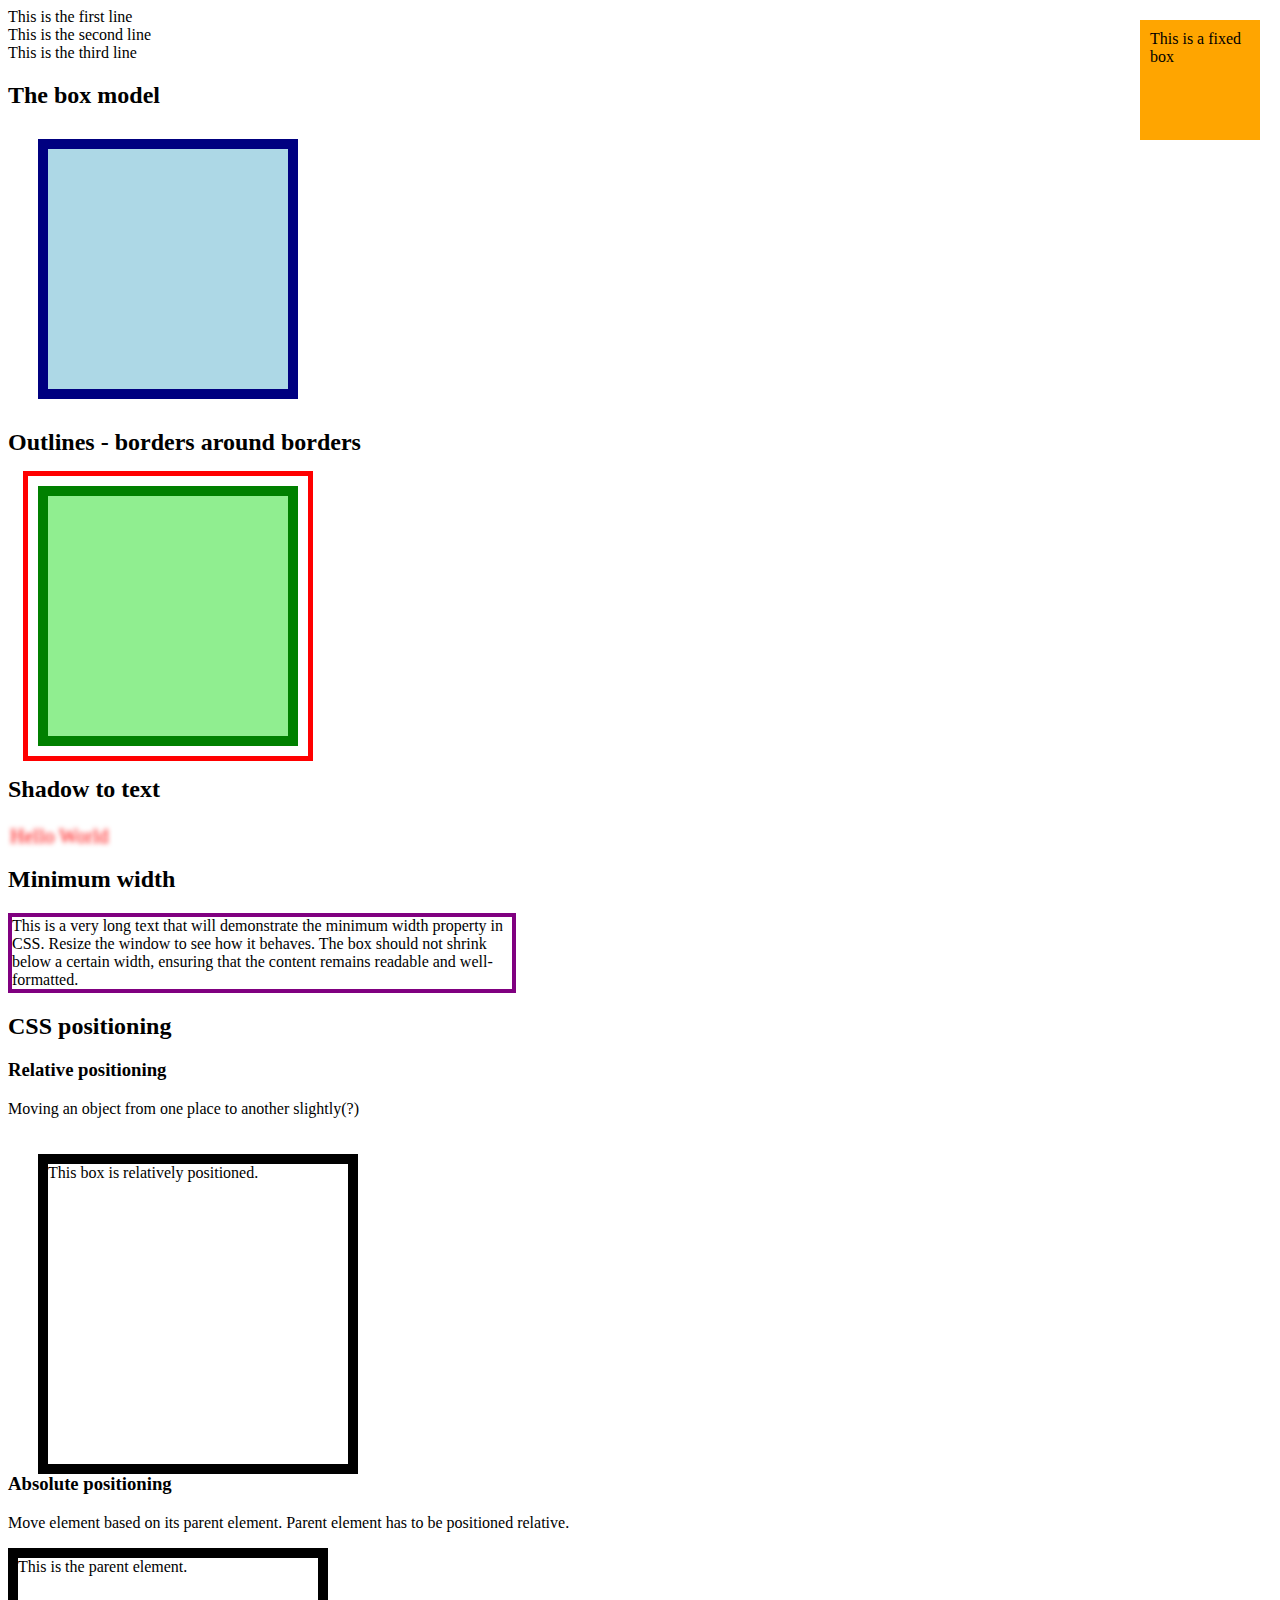
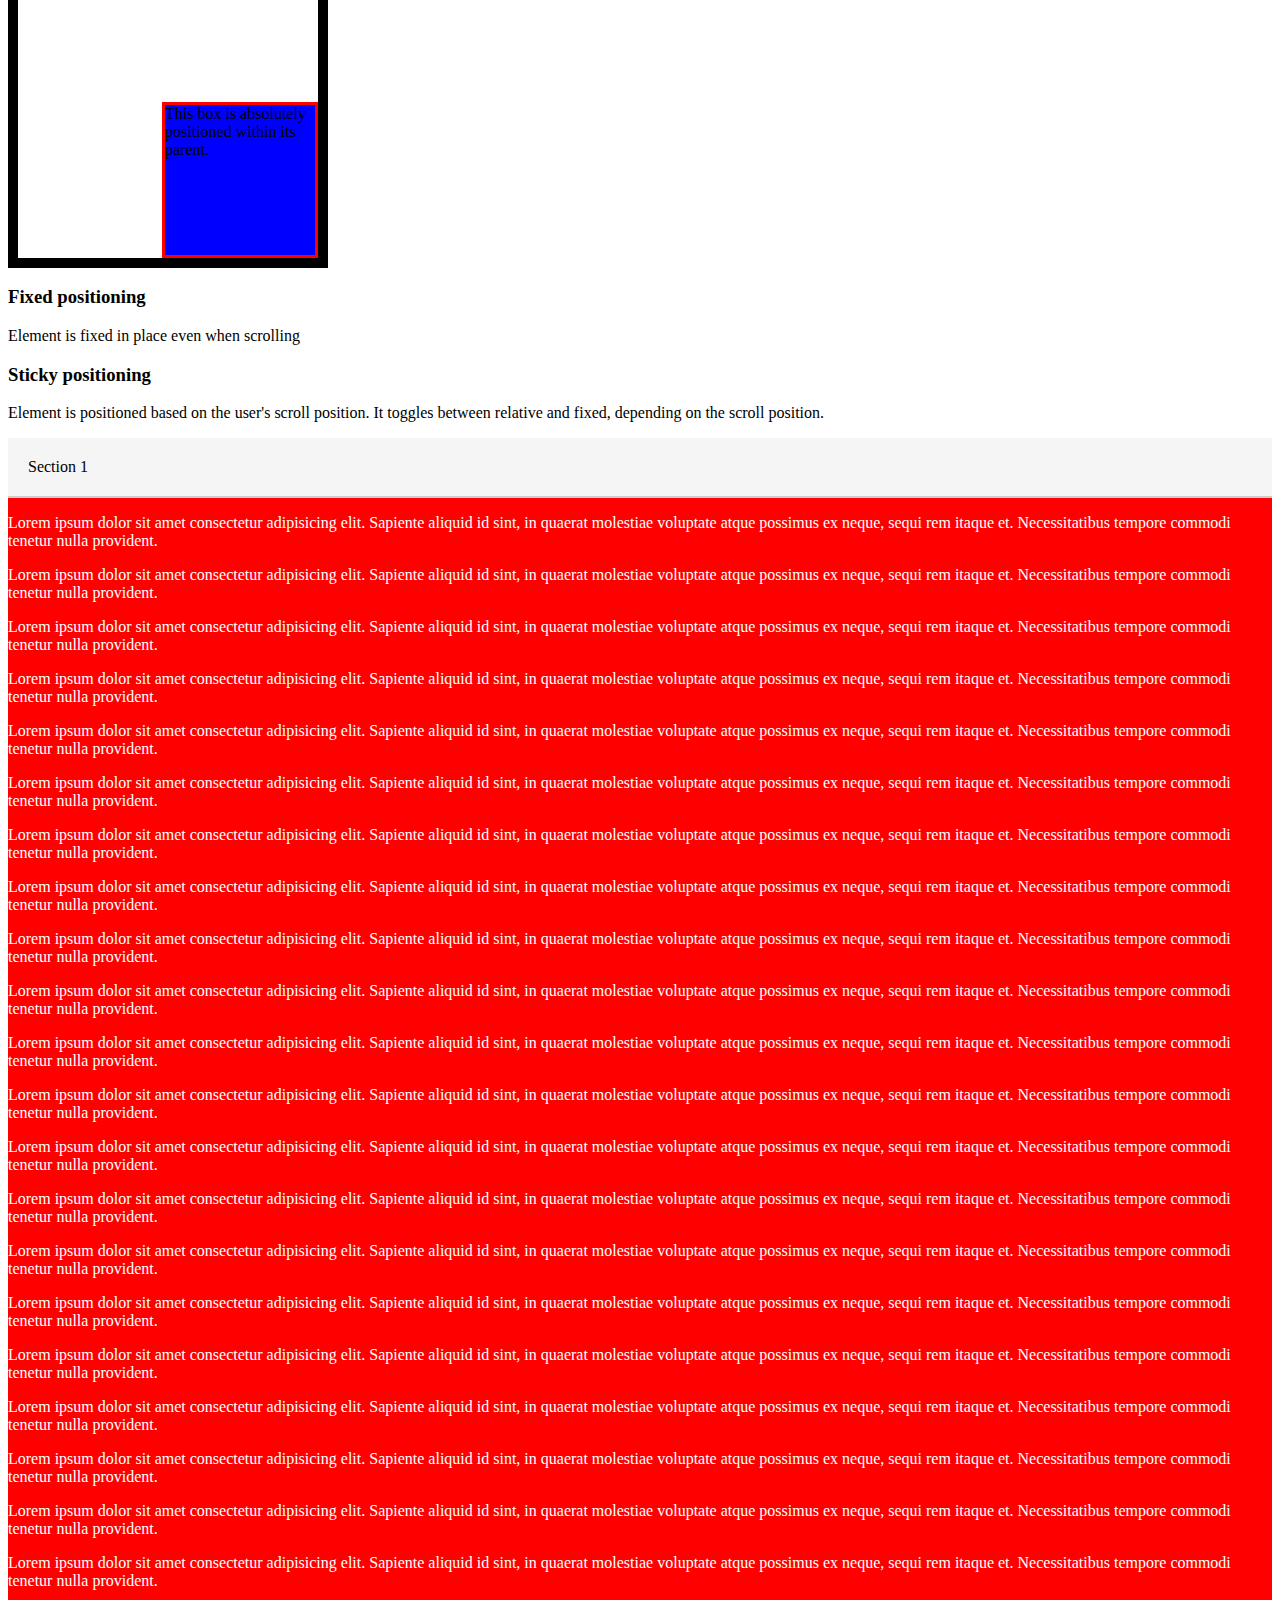
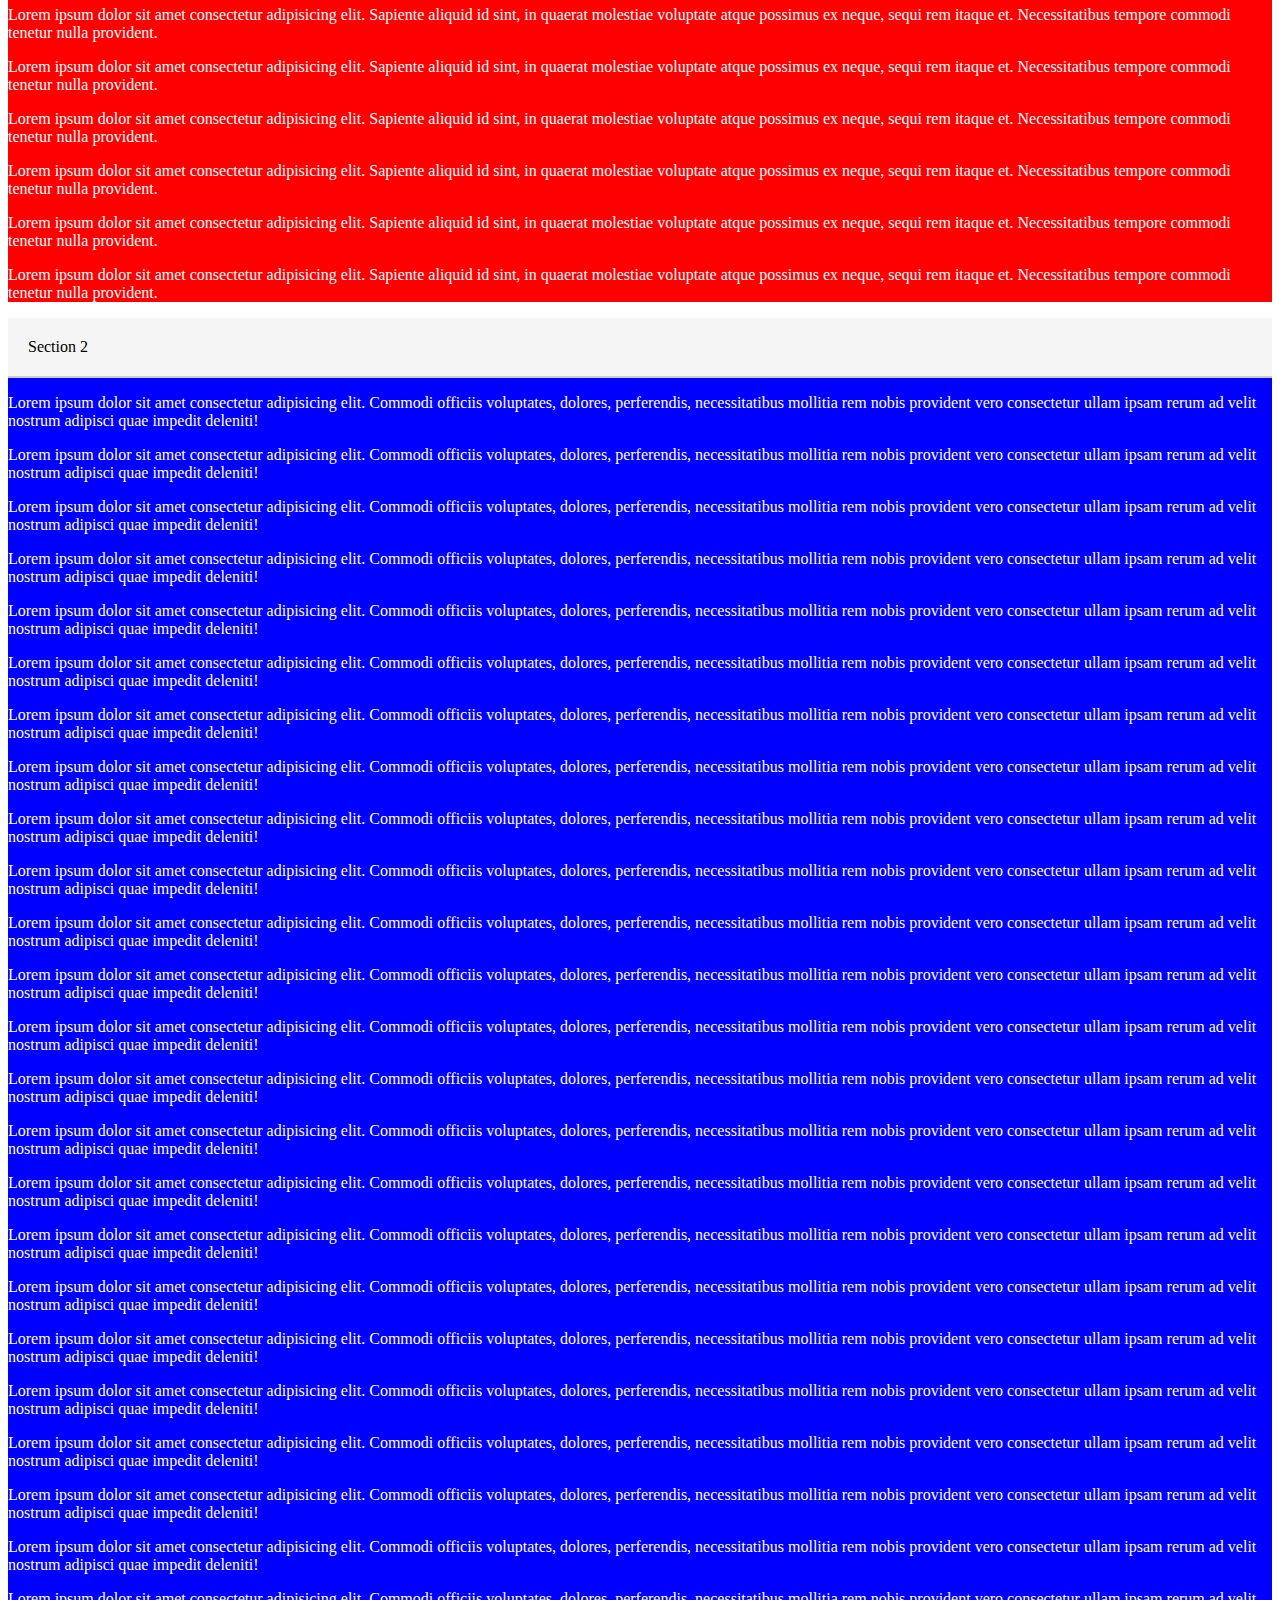
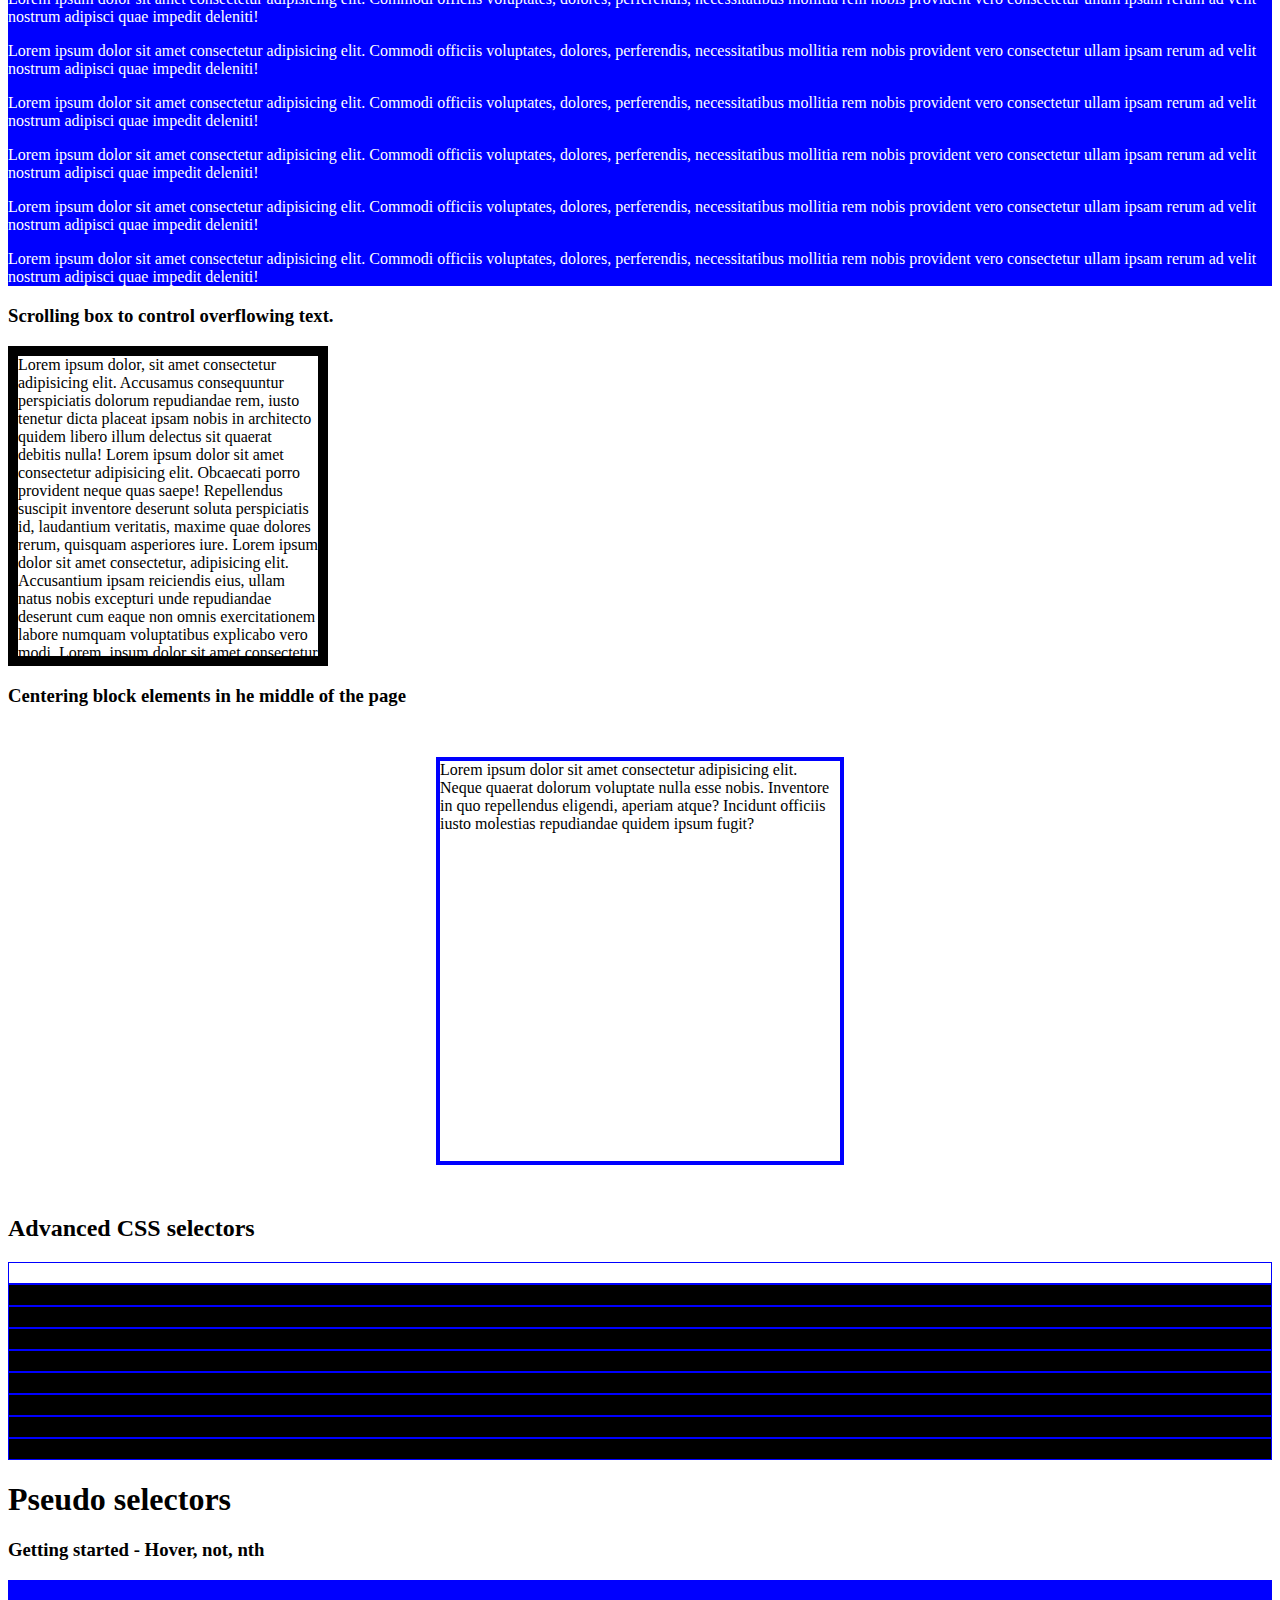
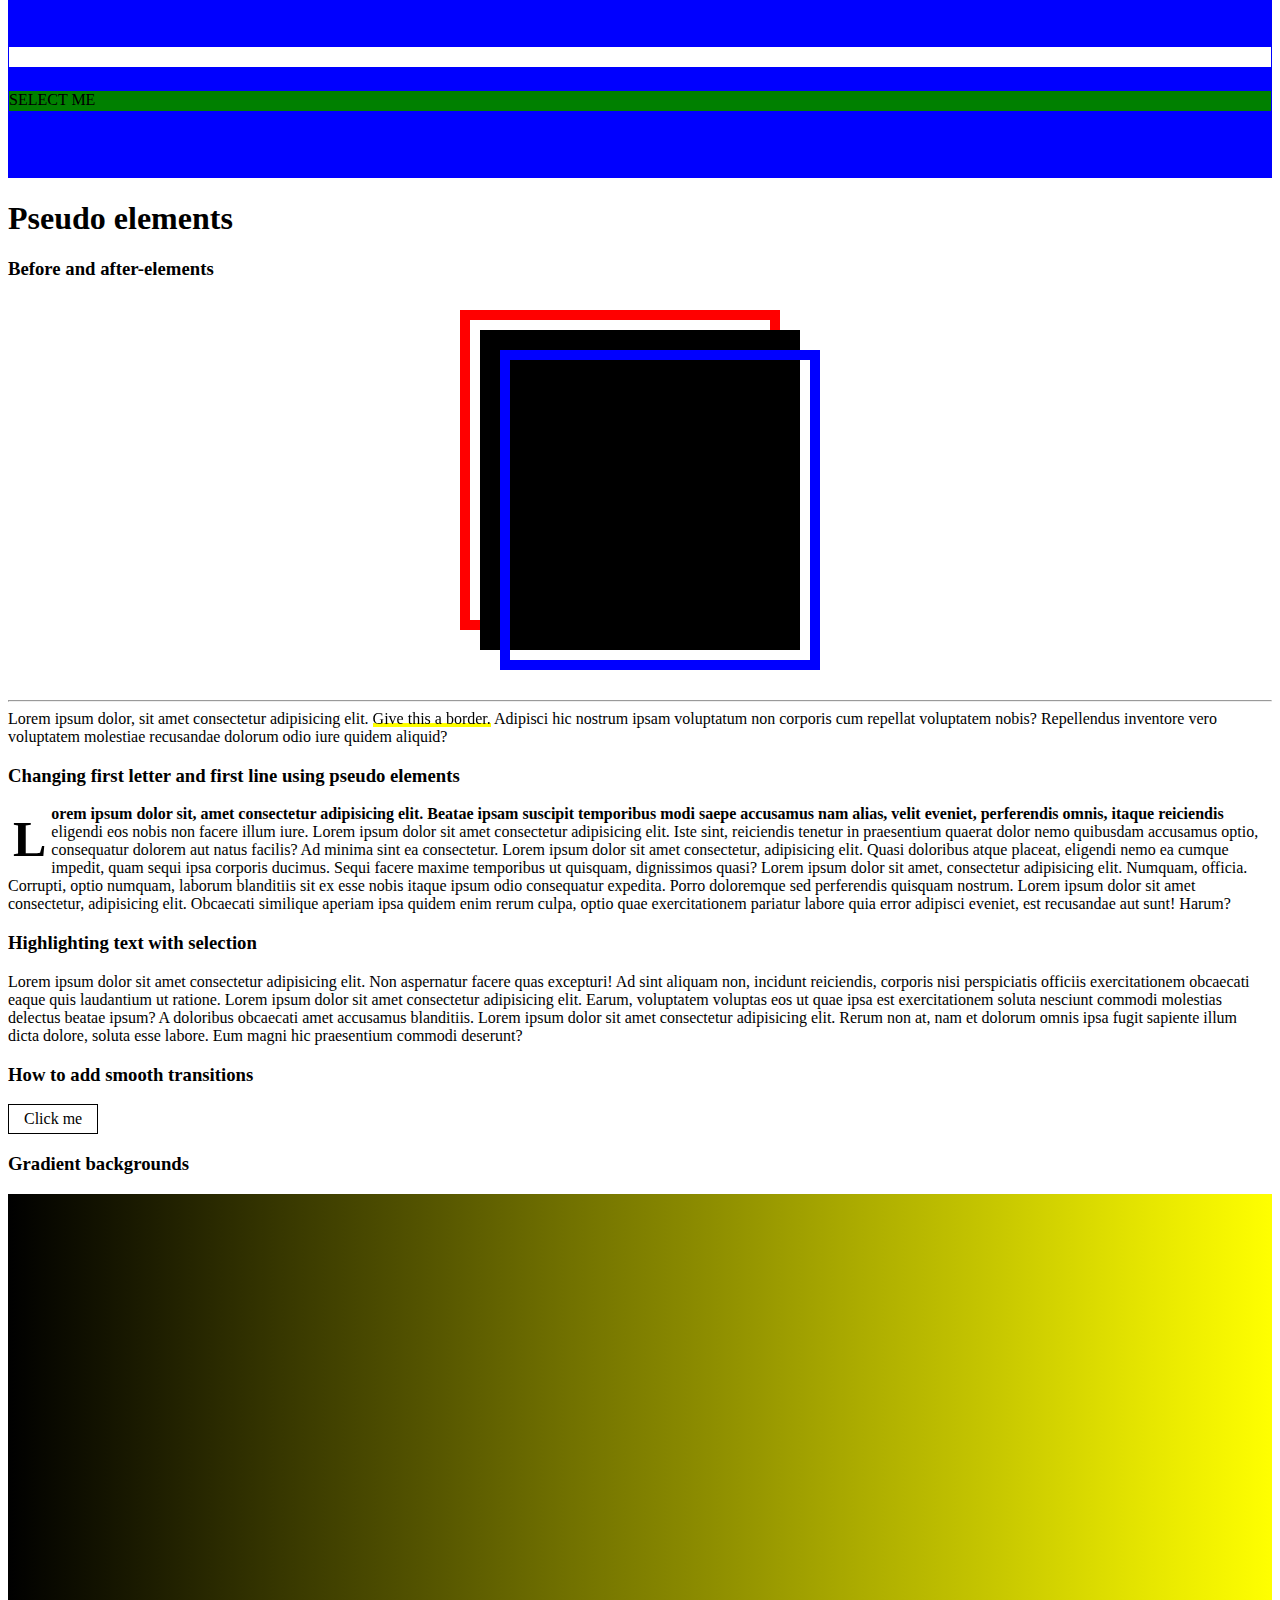
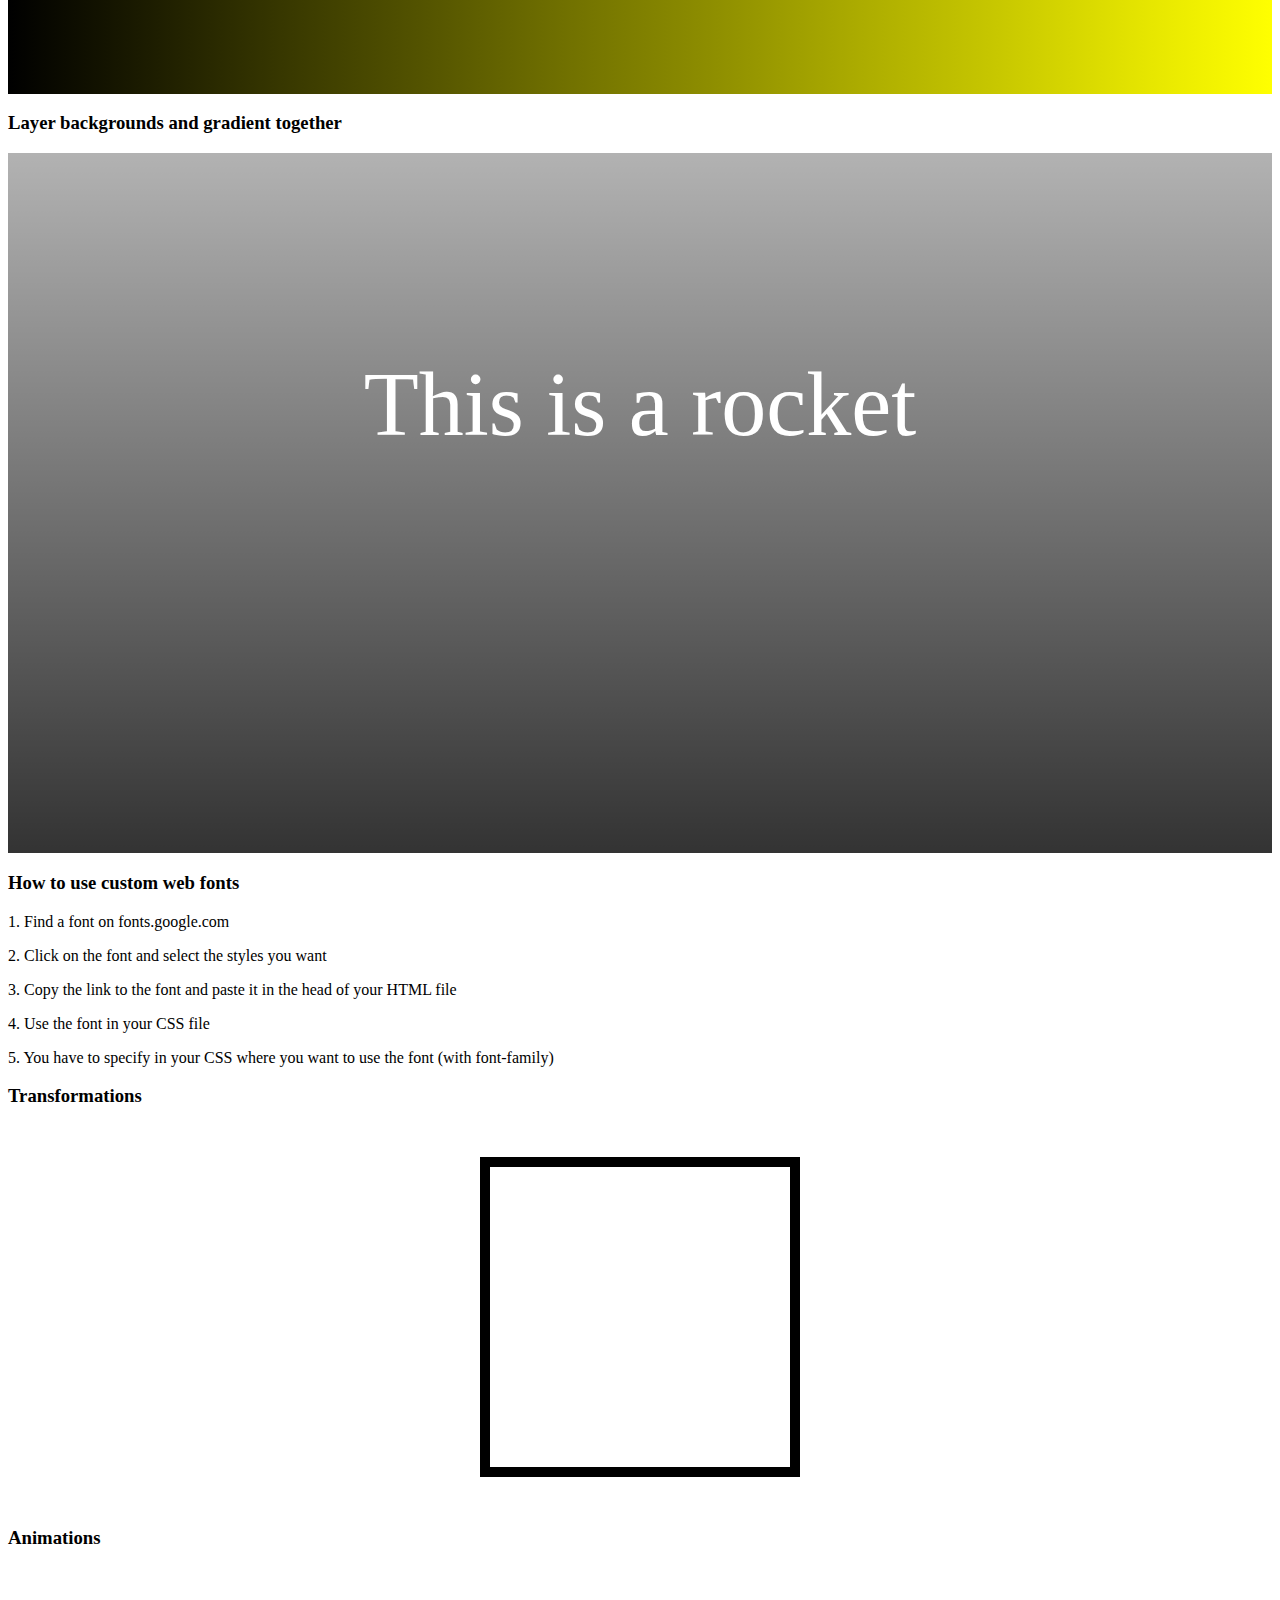
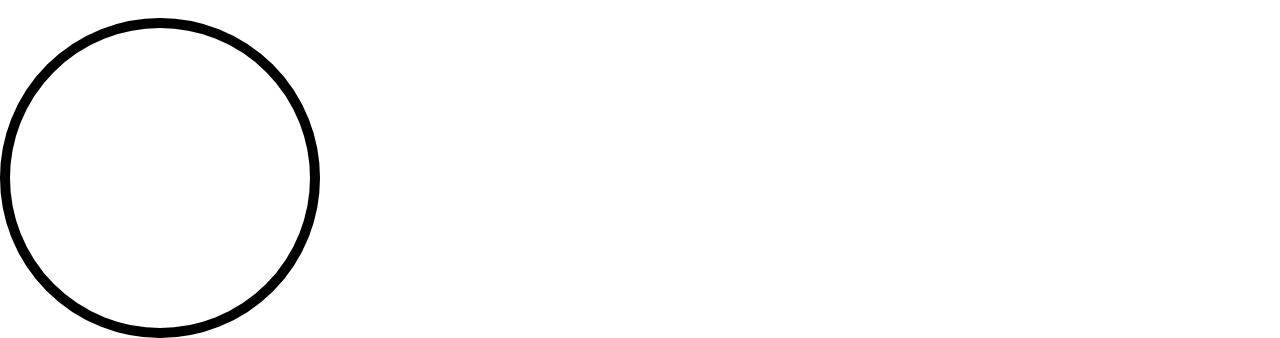
<file: CSS 201/index.html>
<!DOCTYPE html>
<html lang="en">
<head>
    <meta charset="UTF-8">
    <meta name="viewport" content="width=device-width, initial-scale=1.0">
    <title>CSS 201t</title>
    <link rel="stylesheet" href="style.css">
</head>
<body>

    <div>This is the first line</div>
    <div>This is the second line</div>
    <div>This is the third line</div>

    <h2>The box model</h2>

    <div class="boxtest"></div>

    <h2>Outlines - borders around borders</h2>

    <div class="boxtest2"></div>

    <h2>Shadow to text</h2>

    <div class="boxtest3">
        Hello World</div>

    <h2>Minimum width</h2>

    <div class="boxtest4">
        This is a very long text that will demonstrate the minimum width property in CSS. Resize the window to see how it behaves. The box should not shrink below a certain width, ensuring that the content remains readable and well-formatted.
    </div>

    <h2>CSS positioning</h2>

    <h3>Relative positioning</h3>
    <p>Moving an object from one place to another slightly(?)</p>

    <div class="relative-box">This box is relatively positioned.
    </div>

    <h3>Absolute positioning</h3>
    <p>Move element based on its parent element. Parent element has to be positioned relative. </p>
    <div class="absolute-parent">
        This is the parent element.
        <div class="absolute-box">This box is absolutely positioned within its parent.
        </div>
    </div>

    <h3>Fixed positioning</h3>
    <p>Element is fixed in place even when scrolling</p>

    <div class="fixed-box">This is a fixed box</div>

    <h3>Sticky positioning</h3>
    <p>Element is positioned based on the user's scroll position. It toggles between relative and fixed, depending on the scroll position.</p>

    <div class="sticky-test1">
        <div class="sticky-box1">Section 1</div>
        <p>Lorem ipsum dolor sit amet consectetur adipisicing elit. Sapiente aliquid id sint, in quaerat molestiae voluptate atque possimus ex neque, sequi rem itaque et. Necessitatibus tempore commodi tenetur nulla provident.</p>
        <p>Lorem ipsum dolor sit amet consectetur adipisicing elit. Sapiente aliquid id sint, in quaerat molestiae voluptate atque possimus ex neque, sequi rem itaque et. Necessitatibus tempore commodi tenetur nulla provident.</p>
        <p>Lorem ipsum dolor sit amet consectetur adipisicing elit. Sapiente aliquid id sint, in quaerat molestiae voluptate atque possimus ex neque, sequi rem itaque et. Necessitatibus tempore commodi tenetur nulla provident.</p>
        <p>Lorem ipsum dolor sit amet consectetur adipisicing elit. Sapiente aliquid id sint, in quaerat molestiae voluptate atque possimus ex neque, sequi rem itaque et. Necessitatibus tempore commodi tenetur nulla provident.</p>
        <p>Lorem ipsum dolor sit amet consectetur adipisicing elit. Sapiente aliquid id sint, in quaerat molestiae voluptate atque possimus ex neque, sequi rem itaque et. Necessitatibus tempore commodi tenetur nulla provident.</p>
        <p>Lorem ipsum dolor sit amet consectetur adipisicing elit. Sapiente aliquid id sint, in quaerat molestiae voluptate atque possimus ex neque, sequi rem itaque et. Necessitatibus tempore commodi tenetur nulla provident.</p>
        <p>Lorem ipsum dolor sit amet consectetur adipisicing elit. Sapiente aliquid id sint, in quaerat molestiae voluptate atque possimus ex neque, sequi rem itaque et. Necessitatibus tempore commodi tenetur nulla provident.</p>
        <p>Lorem ipsum dolor sit amet consectetur adipisicing elit. Sapiente aliquid id sint, in quaerat molestiae voluptate atque possimus ex neque, sequi rem itaque et. Necessitatibus tempore commodi tenetur nulla provident.</p>
        <p>Lorem ipsum dolor sit amet consectetur adipisicing elit. Sapiente aliquid id sint, in quaerat molestiae voluptate atque possimus ex neque, sequi rem itaque et. Necessitatibus tempore commodi tenetur nulla provident.</p>
        <p>Lorem ipsum dolor sit amet consectetur adipisicing elit. Sapiente aliquid id sint, in quaerat molestiae voluptate atque possimus ex neque, sequi rem itaque et. Necessitatibus tempore commodi tenetur nulla provident.</p>
        <p>Lorem ipsum dolor sit amet consectetur adipisicing elit. Sapiente aliquid id sint, in quaerat molestiae voluptate atque possimus ex neque, sequi rem itaque et. Necessitatibus tempore commodi tenetur nulla provident.</p>
        <p>Lorem ipsum dolor sit amet consectetur adipisicing elit. Sapiente aliquid id sint, in quaerat molestiae voluptate atque possimus ex neque, sequi rem itaque et. Necessitatibus tempore commodi tenetur nulla provident.</p>
        <p>Lorem ipsum dolor sit amet consectetur adipisicing elit. Sapiente aliquid id sint, in quaerat molestiae voluptate atque possimus ex neque, sequi rem itaque et. Necessitatibus tempore commodi tenetur nulla provident.</p>
        <p>Lorem ipsum dolor sit amet consectetur adipisicing elit. Sapiente aliquid id sint, in quaerat molestiae voluptate atque possimus ex neque, sequi rem itaque et. Necessitatibus tempore commodi tenetur nulla provident.</p>
        <p>Lorem ipsum dolor sit amet consectetur adipisicing elit. Sapiente aliquid id sint, in quaerat molestiae voluptate atque possimus ex neque, sequi rem itaque et. Necessitatibus tempore commodi tenetur nulla provident.</p>
        <p>Lorem ipsum dolor sit amet consectetur adipisicing elit. Sapiente aliquid id sint, in quaerat molestiae voluptate atque possimus ex neque, sequi rem itaque et. Necessitatibus tempore commodi tenetur nulla provident.</p>
        <p>Lorem ipsum dolor sit amet consectetur adipisicing elit. Sapiente aliquid id sint, in quaerat molestiae voluptate atque possimus ex neque, sequi rem itaque et. Necessitatibus tempore commodi tenetur nulla provident.</p>
        <p>Lorem ipsum dolor sit amet consectetur adipisicing elit. Sapiente aliquid id sint, in quaerat molestiae voluptate atque possimus ex neque, sequi rem itaque et. Necessitatibus tempore commodi tenetur nulla provident.</p>
        <p>Lorem ipsum dolor sit amet consectetur adipisicing elit. Sapiente aliquid id sint, in quaerat molestiae voluptate atque possimus ex neque, sequi rem itaque et. Necessitatibus tempore commodi tenetur nulla provident.</p>
        <p>Lorem ipsum dolor sit amet consectetur adipisicing elit. Sapiente aliquid id sint, in quaerat molestiae voluptate atque possimus ex neque, sequi rem itaque et. Necessitatibus tempore commodi tenetur nulla provident.</p>
        <p>Lorem ipsum dolor sit amet consectetur adipisicing elit. Sapiente aliquid id sint, in quaerat molestiae voluptate atque possimus ex neque, sequi rem itaque et. Necessitatibus tempore commodi tenetur nulla provident.</p>
        <p>Lorem ipsum dolor sit amet consectetur adipisicing elit. Sapiente aliquid id sint, in quaerat molestiae voluptate atque possimus ex neque, sequi rem itaque et. Necessitatibus tempore commodi tenetur nulla provident.</p>
        <p>Lorem ipsum dolor sit amet consectetur adipisicing elit. Sapiente aliquid id sint, in quaerat molestiae voluptate atque possimus ex neque, sequi rem itaque et. Necessitatibus tempore commodi tenetur nulla provident.</p>
        <p>Lorem ipsum dolor sit amet consectetur adipisicing elit. Sapiente aliquid id sint, in quaerat molestiae voluptate atque possimus ex neque, sequi rem itaque et. Necessitatibus tempore commodi tenetur nulla provident.</p>
        <p>Lorem ipsum dolor sit amet consectetur adipisicing elit. Sapiente aliquid id sint, in quaerat molestiae voluptate atque possimus ex neque, sequi rem itaque et. Necessitatibus tempore commodi tenetur nulla provident.</p>
        <p>Lorem ipsum dolor sit amet consectetur adipisicing elit. Sapiente aliquid id sint, in quaerat molestiae voluptate atque possimus ex neque, sequi rem itaque et. Necessitatibus tempore commodi tenetur nulla provident.</p>
        <p>Lorem ipsum dolor sit amet consectetur adipisicing elit. Sapiente aliquid id sint, in quaerat molestiae voluptate atque possimus ex neque, sequi rem itaque et. Necessitatibus tempore commodi tenetur nulla provident.</p>
    </div>
    <div class="sticky-test2">
        <div class="sticky-box2">Section 2</div>
        <p>Lorem ipsum dolor sit amet consectetur adipisicing elit. Commodi officiis voluptates, dolores, perferendis, necessitatibus mollitia rem nobis provident vero consectetur ullam ipsam rerum ad velit nostrum adipisci quae impedit deleniti!</p>
        <p>Lorem ipsum dolor sit amet consectetur adipisicing elit. Commodi officiis voluptates, dolores, perferendis, necessitatibus mollitia rem nobis provident vero consectetur ullam ipsam rerum ad velit nostrum adipisci quae impedit deleniti!</p>
        <p>Lorem ipsum dolor sit amet consectetur adipisicing elit. Commodi officiis voluptates, dolores, perferendis, necessitatibus mollitia rem nobis provident vero consectetur ullam ipsam rerum ad velit nostrum adipisci quae impedit deleniti!</p>
        <p>Lorem ipsum dolor sit amet consectetur adipisicing elit. Commodi officiis voluptates, dolores, perferendis, necessitatibus mollitia rem nobis provident vero consectetur ullam ipsam rerum ad velit nostrum adipisci quae impedit deleniti!</p>
        <p>Lorem ipsum dolor sit amet consectetur adipisicing elit. Commodi officiis voluptates, dolores, perferendis, necessitatibus mollitia rem nobis provident vero consectetur ullam ipsam rerum ad velit nostrum adipisci quae impedit deleniti!</p>
        <p>Lorem ipsum dolor sit amet consectetur adipisicing elit. Commodi officiis voluptates, dolores, perferendis, necessitatibus mollitia rem nobis provident vero consectetur ullam ipsam rerum ad velit nostrum adipisci quae impedit deleniti!</p>
        <p>Lorem ipsum dolor sit amet consectetur adipisicing elit. Commodi officiis voluptates, dolores, perferendis, necessitatibus mollitia rem nobis provident vero consectetur ullam ipsam rerum ad velit nostrum adipisci quae impedit deleniti!</p>
        <p>Lorem ipsum dolor sit amet consectetur adipisicing elit. Commodi officiis voluptates, dolores, perferendis, necessitatibus mollitia rem nobis provident vero consectetur ullam ipsam rerum ad velit nostrum adipisci quae impedit deleniti!</p>
        <p>Lorem ipsum dolor sit amet consectetur adipisicing elit. Commodi officiis voluptates, dolores, perferendis, necessitatibus mollitia rem nobis provident vero consectetur ullam ipsam rerum ad velit nostrum adipisci quae impedit deleniti!</p>
        <p>Lorem ipsum dolor sit amet consectetur adipisicing elit. Commodi officiis voluptates, dolores, perferendis, necessitatibus mollitia rem nobis provident vero consectetur ullam ipsam rerum ad velit nostrum adipisci quae impedit deleniti!</p>
        <p>Lorem ipsum dolor sit amet consectetur adipisicing elit. Commodi officiis voluptates, dolores, perferendis, necessitatibus mollitia rem nobis provident vero consectetur ullam ipsam rerum ad velit nostrum adipisci quae impedit deleniti!</p>
        <p>Lorem ipsum dolor sit amet consectetur adipisicing elit. Commodi officiis voluptates, dolores, perferendis, necessitatibus mollitia rem nobis provident vero consectetur ullam ipsam rerum ad velit nostrum adipisci quae impedit deleniti!</p>
        <p>Lorem ipsum dolor sit amet consectetur adipisicing elit. Commodi officiis voluptates, dolores, perferendis, necessitatibus mollitia rem nobis provident vero consectetur ullam ipsam rerum ad velit nostrum adipisci quae impedit deleniti!</p>
        <p>Lorem ipsum dolor sit amet consectetur adipisicing elit. Commodi officiis voluptates, dolores, perferendis, necessitatibus mollitia rem nobis provident vero consectetur ullam ipsam rerum ad velit nostrum adipisci quae impedit deleniti!</p>
        <p>Lorem ipsum dolor sit amet consectetur adipisicing elit. Commodi officiis voluptates, dolores, perferendis, necessitatibus mollitia rem nobis provident vero consectetur ullam ipsam rerum ad velit nostrum adipisci quae impedit deleniti!</p>
        <p>Lorem ipsum dolor sit amet consectetur adipisicing elit. Commodi officiis voluptates, dolores, perferendis, necessitatibus mollitia rem nobis provident vero consectetur ullam ipsam rerum ad velit nostrum adipisci quae impedit deleniti!</p>
        <p>Lorem ipsum dolor sit amet consectetur adipisicing elit. Commodi officiis voluptates, dolores, perferendis, necessitatibus mollitia rem nobis provident vero consectetur ullam ipsam rerum ad velit nostrum adipisci quae impedit deleniti!</p>
        <p>Lorem ipsum dolor sit amet consectetur adipisicing elit. Commodi officiis voluptates, dolores, perferendis, necessitatibus mollitia rem nobis provident vero consectetur ullam ipsam rerum ad velit nostrum adipisci quae impedit deleniti!</p>
        <p>Lorem ipsum dolor sit amet consectetur adipisicing elit. Commodi officiis voluptates, dolores, perferendis, necessitatibus mollitia rem nobis provident vero consectetur ullam ipsam rerum ad velit nostrum adipisci quae impedit deleniti!</p>
        <p>Lorem ipsum dolor sit amet consectetur adipisicing elit. Commodi officiis voluptates, dolores, perferendis, necessitatibus mollitia rem nobis provident vero consectetur ullam ipsam rerum ad velit nostrum adipisci quae impedit deleniti!</p>
        <p>Lorem ipsum dolor sit amet consectetur adipisicing elit. Commodi officiis voluptates, dolores, perferendis, necessitatibus mollitia rem nobis provident vero consectetur ullam ipsam rerum ad velit nostrum adipisci quae impedit deleniti!</p>
        <p>Lorem ipsum dolor sit amet consectetur adipisicing elit. Commodi officiis voluptates, dolores, perferendis, necessitatibus mollitia rem nobis provident vero consectetur ullam ipsam rerum ad velit nostrum adipisci quae impedit deleniti!</p>
        <p>Lorem ipsum dolor sit amet consectetur adipisicing elit. Commodi officiis voluptates, dolores, perferendis, necessitatibus mollitia rem nobis provident vero consectetur ullam ipsam rerum ad velit nostrum adipisci quae impedit deleniti!</p>
        <p>Lorem ipsum dolor sit amet consectetur adipisicing elit. Commodi officiis voluptates, dolores, perferendis, necessitatibus mollitia rem nobis provident vero consectetur ullam ipsam rerum ad velit nostrum adipisci quae impedit deleniti!</p>
        <p>Lorem ipsum dolor sit amet consectetur adipisicing elit. Commodi officiis voluptates, dolores, perferendis, necessitatibus mollitia rem nobis provident vero consectetur ullam ipsam rerum ad velit nostrum adipisci quae impedit deleniti!</p>
        <p>Lorem ipsum dolor sit amet consectetur adipisicing elit. Commodi officiis voluptates, dolores, perferendis, necessitatibus mollitia rem nobis provident vero consectetur ullam ipsam rerum ad velit nostrum adipisci quae impedit deleniti!</p>
        <p>Lorem ipsum dolor sit amet consectetur adipisicing elit. Commodi officiis voluptates, dolores, perferendis, necessitatibus mollitia rem nobis provident vero consectetur ullam ipsam rerum ad velit nostrum adipisci quae impedit deleniti!</p>
        <p>Lorem ipsum dolor sit amet consectetur adipisicing elit. Commodi officiis voluptates, dolores, perferendis, necessitatibus mollitia rem nobis provident vero consectetur ullam ipsam rerum ad velit nostrum adipisci quae impedit deleniti!</p>
        <p>Lorem ipsum dolor sit amet consectetur adipisicing elit. Commodi officiis voluptates, dolores, perferendis, necessitatibus mollitia rem nobis provident vero consectetur ullam ipsam rerum ad velit nostrum adipisci quae impedit deleniti!</p>
    </div>

    <h3>Scrolling box to control overflowing text.</h3>
    <div class="scrolling-box">
        Lorem ipsum dolor, sit amet consectetur adipisicing elit. Accusamus consequuntur perspiciatis dolorum repudiandae rem, iusto tenetur dicta placeat ipsam nobis in architecto quidem libero illum delectus sit quaerat debitis nulla!
        Lorem ipsum dolor sit amet consectetur adipisicing elit. Obcaecati porro provident neque quas saepe! Repellendus suscipit inventore deserunt soluta perspiciatis id, laudantium veritatis, maxime quae dolores rerum, quisquam asperiores iure.
        Lorem ipsum dolor sit amet consectetur, adipisicing elit. Accusantium ipsam reiciendis eius, ullam natus nobis excepturi unde repudiandae deserunt cum eaque non omnis exercitationem labore numquam voluptatibus explicabo vero modi.
        Lorem, ipsum dolor sit amet consectetur adipisicing elit. Expedita consequatur fuga, eaque, cupiditate velit omnis commodi architecto, laudantium maxime illum facilis. Perferendis recusandae ad commodi voluptate dicta exercitationem sit porro?
        Lorem ipsum dolor sit amet consectetur adipisicing elit. Corrupti veritatis atque exercitationem repudiandae modi natus quis perferendis similique accusantium libero quae ipsam nam, illum eos autem distinctio, ad qui numquam!
    </div>

    <h3>Centering block elements in he middle of the page</h3>
    <div class="centering-block">
        Lorem ipsum dolor sit amet consectetur adipisicing elit. Neque quaerat dolorum voluptate nulla esse nobis. Inventore in quo repellendus eligendi, aperiam atque? Incidunt officiis iusto molestias repudiandae quidem ipsum fugit?
    </div>

    <h2>Advanced CSS selectors</h2>
    <div id="parent">

        <div class="box7"></div>
        <div class="box7"></div>
        <div class="box7"></div>
        <div class="box7"></div>
        <div class="box7"></div>
        <div class="box7"></div>
        <div class="box7"></div>
        <div class="box7"></div>
        <div class="box7"></div>
    </div>

    <h1>Pseudo selectors</h1>
    <h3>Getting started - Hover, not, nth </h3>

    <div id="parent1">

        <div class="box8"></div>
        <div class="box8"></div>
        <div class="box8"></div>
        <div class="box8 dontselectme"></div>
        <div class="box8"></div>
        <div class="box8">SELECT ME</div>
        <div class="box8"></div>
        <div class="box8"></div>
        <div class="box8"></div>
    </div>

    <h1>Pseudo elements</h1>
    <h3>Before and after-elements</h3>
    
    <div class="box9"></div>

    <hr>

    Lorem ipsum dolor, sit amet consectetur adipisicing elit. <a class="link1" href="#">Give this a border.</a> Adipisci hic nostrum ipsam voluptatum non corporis cum repellat voluptatem nobis? Repellendus inventore vero voluptatem molestiae recusandae dolorum odio iure quidem aliquid?

    <h3>Changing first letter and first line using pseudo elements</h3>

    <p class="para1">
        Lorem ipsum dolor sit, amet consectetur adipisicing elit. Beatae ipsam suscipit temporibus modi saepe accusamus nam alias, velit eveniet, perferendis omnis, itaque reiciendis eligendi eos nobis non facere illum iure.

        Lorem ipsum dolor sit amet consectetur adipisicing elit. Iste sint, reiciendis tenetur in praesentium quaerat dolor nemo quibusdam accusamus optio, consequatur dolorem aut natus facilis? Ad minima sint ea consectetur.

        Lorem ipsum dolor sit amet consectetur, adipisicing elit. Quasi doloribus atque placeat, eligendi nemo ea cumque impedit, quam sequi ipsa corporis ducimus. Sequi facere maxime temporibus ut quisquam, dignissimos quasi?

        Lorem ipsum dolor sit amet, consectetur adipisicing elit. Numquam, officia. Corrupti, optio numquam, laborum blanditiis sit ex esse nobis itaque ipsum odio consequatur expedita. Porro doloremque sed perferendis quisquam nostrum.

        Lorem ipsum dolor sit amet consectetur, adipisicing elit. Obcaecati similique aperiam ipsa quidem enim rerum culpa, optio quae exercitationem pariatur labore quia error adipisci eveniet, est recusandae aut sunt! Harum?
    </p>

    <h3>Highlighting text with selection</h3>

    <p class="para2">
        Lorem ipsum dolor sit amet consectetur adipisicing elit. Non aspernatur facere quas excepturi! Ad sint aliquam non, incidunt reiciendis, corporis nisi perspiciatis officiis exercitationem obcaecati eaque quis laudantium ut ratione.

        Lorem ipsum dolor sit amet consectetur adipisicing elit. Earum, voluptatem voluptas eos ut quae ipsa est exercitationem soluta nesciunt commodi molestias delectus beatae ipsum? A doloribus obcaecati amet accusamus blanditiis.

        Lorem ipsum dolor sit amet consectetur adipisicing elit. Rerum non at, nam et dolorum omnis ipsa fugit sapiente illum dicta dolore, soluta esse labore. Eum magni hic praesentium commodi deserunt?

    </p>

    <h3>How to add smooth transitions</h3>
    <a href="#" class="button2">Click me</a>

    <h3>Gradient backgrounds</h3>

    <div class="gradient1">
    </div>

    <h3>Layer backgrounds and gradient together</h3>

    <div class="gradient2">This is a rocket
    </div>

    <h3>How to use custom web fonts</h3>
    <p>1. Find a font on fonts.google.com</p>
    <p>2. Click on the font and select the styles you want</p>
    <p>3. Copy the link to the font and paste it in the head of your HTML file</p>
    <p>4. Use the font in your CSS file</p>
    <p>5. You have to specify in your CSS where you want to use the font (with font-family)</p>

    <h3>Transformations</h3>

    <div class="box11"></div>

    <H3>Animations</H3>

    <div class="box12"></div>



</body>
</html>
</file>
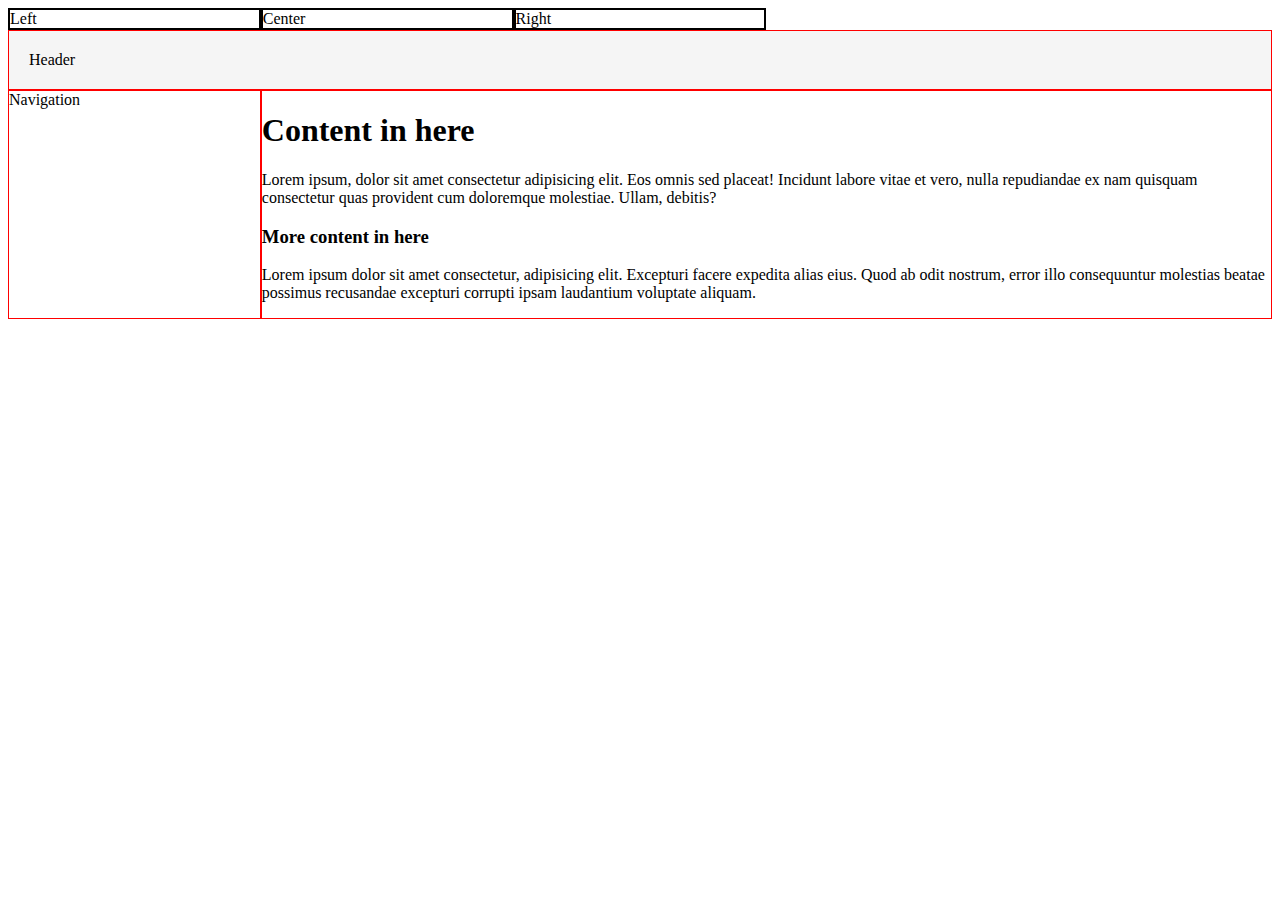
<file: CSS 201/Flexbox/index.html>
<!DOCTYPE html>
<html lang="en">
<head>
    <meta charset="UTF-8">
    <meta name="viewport" content="width=device-width, initial-scale=1.0">
    <title>Flexbox</title>
    <link rel="stylesheet" href="styles.css">
</head>
<body>
    <div id="container1">
        <div>Left</div>
        <div>Center</div>
        <div>Right</div>
    </div>

    <id id="container2">
        <div class="header">Header</div>
        <div class="navigation">Navigation</div>
        <div class="content">
            <h1>Content in here</h1>
            <p>Lorem ipsum, dolor sit amet consectetur adipisicing elit. Eos omnis sed placeat! Incidunt labore vitae et vero, nulla repudiandae ex nam quisquam consectetur quas provident cum doloremque molestiae. Ullam, debitis?</p>
            <h3>More content in here</h3>
            <p>Lorem ipsum dolor sit amet consectetur, adipisicing elit. Excepturi facere expedita alias eius. Quod ab odit nostrum, error illo consequuntur molestias beatae possimus recusandae excepturi corrupti ipsam laudantium voluptate aliquam.</p>
        </div>
    </id>


</body>
</html>
</file>
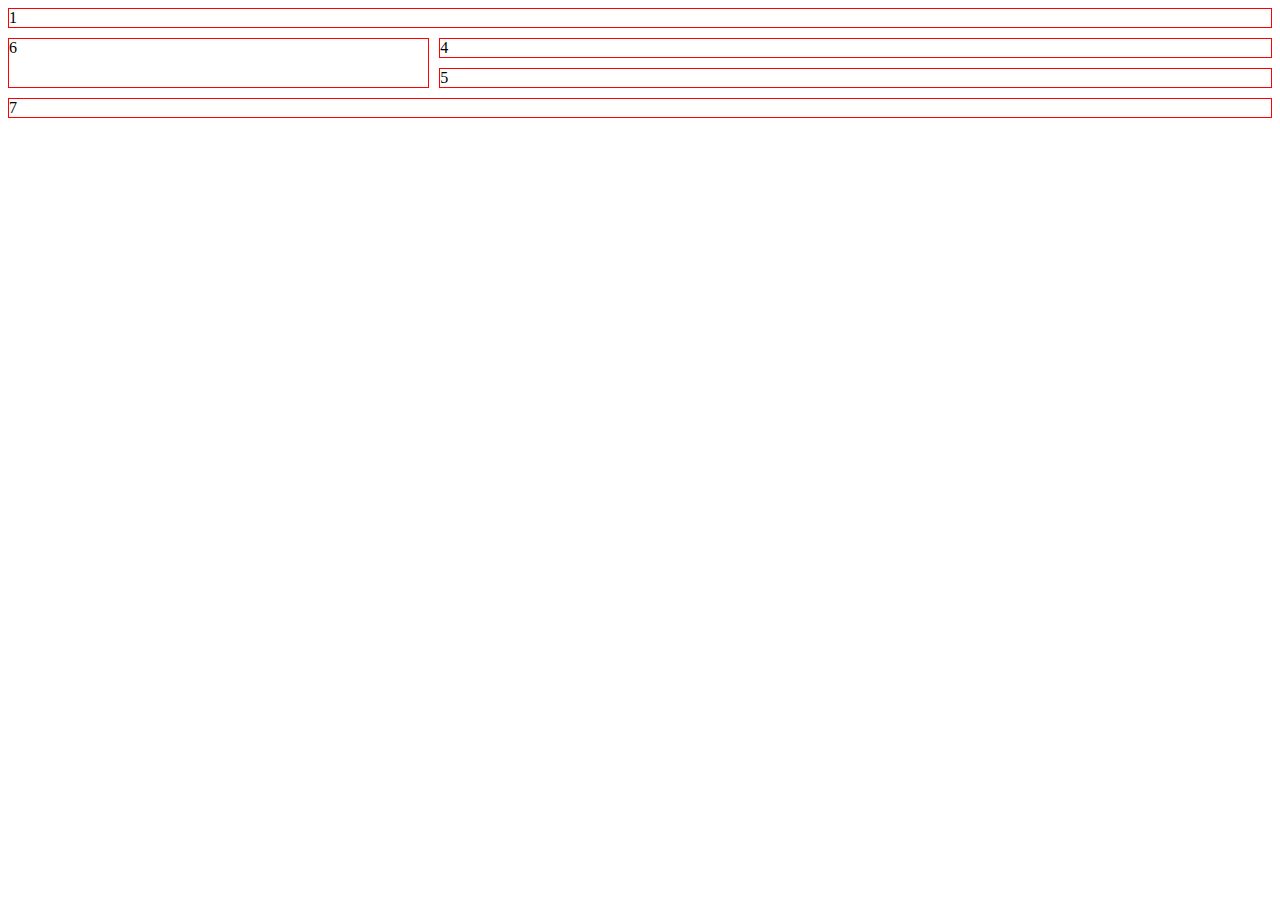
<file: CSS 201/Grid/index.html>
<!DOCTYPE html>
<html lang="en">
<head>
    <meta charset="UTF-8">
    <meta name="viewport" content="width=device-width, initial-scale=1.0">
    <title>Grid</title>
    <link rel="stylesheet" href="styles.css">
</head>
<body>
    
    <div id="grid1">
        <div class="box box1">1</div>
        
        <div class="box box4">4</div>
        <div class="box box5">5</div>
        <div class="box box6">6</div>
        <div class="box box7">7</div>
        
        
    </div>
</body>
</html>
</file>
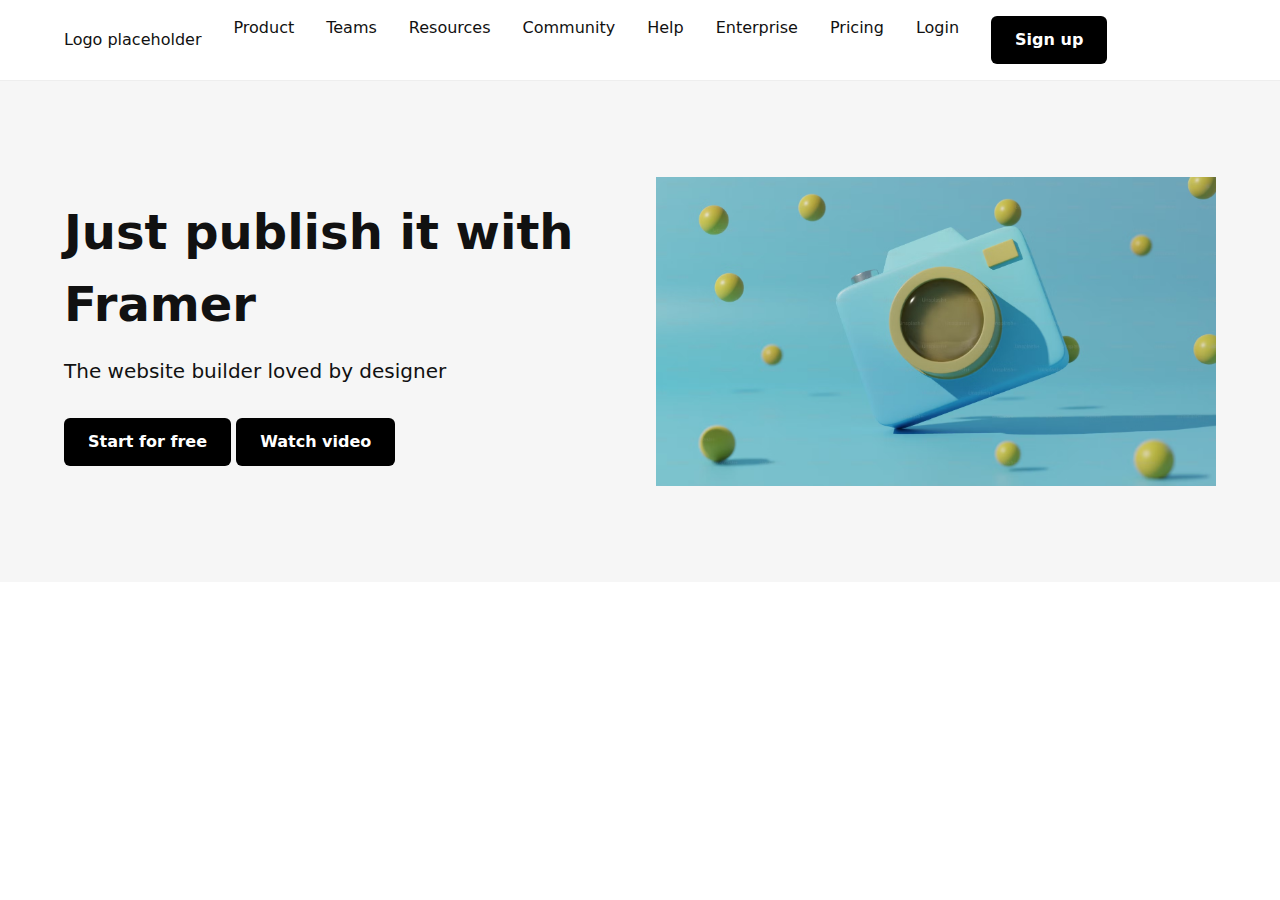
<file: CSS 201/Project/index.html>
<!DOCTYPE html>
<html lang="en">
<head>
    <meta charset="UTF-8">
    <meta name="viewport" content="width=device-width, initial-scale=1.0">
    <title>Framer recreation</title>
    <link rel="stylesheet" href="styles.css">
</head>
<body>
    
    <!--Header section-->
    <header class="site-header">
        <div class="container nav">
            <div class="logo">Logo placeholder</div>
            <nav class="main-nav">
                <ul>
                    <li><a href="#">Product</a></li>
                    <li><a href="#">Teams</a></li>
                    <li><a href="#">Resources</a></li>
                    <li><a href="#">Community</a></li>
                    <li><a href="#">Help</a></li>
                    <li><a href="#">Enterprise</a></li>
                    <li><a href="#">Pricing</a></li>
                    <li><a href="#">Login</a></li>
                    <li><a href="#" class="btn btn-1">Sign up</a></li>
                </ul>
            </nav>
        </div>
    </header>

    <!--Hero section-->
    <section class="hero">
        <div class="container hero-content">
            <div class="hero-text">
                <h1>Just publish it with Framer</h1>
                <p>The website builder loved by designer</p>
                <a href="#" class="btn btn-2">Start for free</a>
                <a href="#" class="btn btn-3">Watch video</a>
            </div>
            <div class="hero-visual">
                <img src="images/placeholder_img.avif" alt="Hero visual">
            </div>
        </div>
    </section>
</body>
</html>
</file>
<file: CSS 201/style.css>
body {
    background-color: eggshell;
}


.boxtest
{
    width: 200px;
    height: 200px;
    background-color: lightblue;
    border: 10px solid navy;
    padding: 20px;
    margin: 30px;
    box-sizing: content-box;
    
}

.boxtest2
{
    width: 200px;
    height: 200px;
    background-color: lightgreen;
    border: 10px solid green;
    padding: 20px;
    margin: 30px;
    box-sizing: content-box;
    outline: 5px solid red;
    outline-offset: 10px;
    
}

.boxtest3 {
    font-size: 20px;
    text-shadow: 2px 2px 5px red;
    color: rgba(0,0,0,0);
}

.boxtest4 {
    border: 4px solid purple;
    display: inline-block;
    min-width: 450px;
    max-width: 500px;
    box-sizing: content-box
}

.relative-box {
    width: 300px;
    height: 300px;
    border: 10px solid black;
    position: relative;
    top: 20px;
    left: 30px;
}

.absolute-parent {
    width: 300px;
    height: 300px;
    border: 10px solid black;
    position: relative;
}

.absolute-box {
    position: absolute;
    border: 3px solid red;
    bottom: 0;
    right: 0;
    width: 50%;
    height: 50%;
    background: blue;

}

.fixed-box {
    width: 100px;
    height: 100px;
    background: orange;
    position: fixed;
    top: 10px;
    right: 10px;
    padding: 10px;
    margin: 10px;
}

.sticky-test1 {
    background-color: red;
    color: white;
}

.sticky-box1 {
    position: sticky;
    background-color: #f5f5f5;
    color: black;
    border-bottom: 2px solid #ccc;
    top: 0;
    padding: 20px;
}

.sticky-test2 {
    background-color: blue;
    color: white;
}

.sticky-box2 {
    position: sticky;
    background-color: #f5f5f5;
    color: black;
    border-bottom: 2px solid #ccc;
    top: 0;
    padding: 20px;
}

.scrolling-box {
    width: 300px;
    height: 300px;
    border: 10px solid black;
    overflow: auto;
}

.centering-block {
    border: 4px solid blue;
    width: 400px;
    height: 400px;
    margin: 50px auto;
}

#parent > .box7 {
    height: 20px;
    border: 1px solid blue;
}

#parent .box7 + .box7 {
    background-color: red;
}

#parent .box7 ~ .box7 {
    background-color: black;
}

.box8 {
    height: 20px;
    border: 1px solid blue;
    color: white;
}
.box8:not(.dontselectme) {
    background-color: blue;
}
.box8:hover {
    background-color: red;
}

.box8:nth-child(6) {
    background-color: green;
    color: black;
}

.box9 {
    width: 300px;
    height: 300px;
    border: 10px solid black;
    margin: 50px auto;
    position: relative;
    background-color: black;
}

.box9::before {
    content: " ";
    display: block;
    border: 10px solid red;
    width: 100%;
    height: 100%;
    position: absolute;
    top: -30px;
    left: -30px;
    z-index: -1; /*layers behind the box9 element */
}

.box9::after {
    content: " ";
    display: block;
    border: 10px solid blue;
    width: 100%;
    height: 100%;
    position: absolute;
    bottom: -30px;
    right: -30px;
    z-index: 1; /*layers behind the box9 element */
}

.link1 {
    text-decoration: none;
    color: black;
    position: relative;
}

.link1::before {
    content: " ";
    width: 100%;
    height: 4px;
    background-color: yellow;
    position: absolute;
    bottom: 0;
    left: 0;
    z-index: -1;
}

.link1:hover::before {
    height: 14px;
}
.para1::first-letter {
    font-size: 50px; /* makes the first letter larger */
    float: left; /* makes the first letter drop down */
    margin: 5px; /* adds some space around the letter */
}

.para1::first-line {
    font-weight: bold; /* makes the first line bold, and its always the first line depending on browser size */
    
}

.para2::selection {
    background-color: yellow; /* changes the background color of the selected text */
    color: green; /* changes the text color of the selected text */
}

.button2 {
    background-color: #fff;
    display: inline-block;
    padding: 5px 15px;
    color: #000;
    text-decoration: none;
    border: 1px solid #000;
    transition: background-color 0.5s, /* smooth transition for hover effects */
    color 0.5s ease, /* smooth transition for hover effects */
    padding 0.5s ease; /* smooth transition for hover effects */
}

.button2:hover {
    background-color: #000;
    color: #fff;
    text-decoration: none;
    padding: 10px 20px;
}

.gradient1 {
    background-image: linear-gradient(90deg, black, yellow); /* horizontal gradient from black to yellow */
    /* use tools like www.cssgradient.io to create gradients */
    height: 500px;
    width: 100%;
}

.gradient2 {
    height: 500px; 
    width: 100%; 
    
    background-image: linear-gradient(180deg, /* 180deg means vertical gradient */
                            rgba(0,0,0,0.3) 0%, /* vertical gradient from transparent to black */
                            rgba(0,0,0,0.8) 100%), /* vertical gradient from transparent to black */
                         url(https://images.unsplash.com/photo-1517976487492-5750f3195933?q=80&w=1170&auto=format&fit=crop&ixlib=rb-4.1.0&ixid=M3wxMjA3fDB8MHxwaG90by1wYWdlfHx8fGVufDB8fHx8fA%3D%3D); /* image from unsplash.com */
    background-size: cover; /* cover the entire div */
    background-position: center; /* center the image */
    color: white;
    font-size: 90px;
    text-align: center;
    padding-top: 200px; /* push the text down */
}

.box11 {
    width: 300px;
    height: 300px;
    border: 10px solid black;
    margin: 50px auto;
    /*transform: translate(100px, 100px); /* moves the box 100px to the right and 100px down */
    /*transform: rotate(15deg); /* rotates the box 15 degrees */
    /*transform: scale(1.5); /* scales the box to 1.5 times its original size */
    /*transform: skew(20deg, 10deg); /* skews the box 20 degrees horizontally and 10 degrees vertically */

}

.box12 {
    width: 300px;
    height: 300px;
    border: 10px solid black;
    margin: 50px auto;
    border-radius: 50%; /* makes the box a circle */
    position: absolute;
    left: 0%;
    animation-name: slideMe; 
    animation-duration: 4s; /* duration of the animation */
    animation-iteration-count: infinite; /* makes the animation repeat forever */
    animation-direction: alternate; /* makes the animation reverse direction each time it repeats */
    
}

@keyframes slideMe {
    from {
        left: 0%;
    }
    to {
        left: 100%;
    }
}
</file>
<file: CSS 201/Flexbox/styles.css>
* {
    box-sizing: border-box;
}

#container1 {
    display: flex;
    flex-wrap: wrap; /* This allows the items to wrap to the next line if they exceed the container's width */
    width: 100%;
}

#container1 > div {
    border: 2px solid black;
    
    flex-basis: 20%; /* This makes the divs take up 50% of the container each */
    flex-shrink: 0; /* Prevents the divs from shrinking smaller than their content */
    flex-grow: 0; /* Prevents the divs from growing larger than their basis */
}

#container2 {
    display: flex; /* This makes the container a flex container */
    flex-wrap: wrap; /* This allows the items to wrap to the next line if they exceed the container's width */
}

#container2 > div { /* This targets all direct child divs of #container2 */
    border: 1px solid red; /* Just to visualize the divs */
}

.navigation {
    flex-basis: 20%;
    flex-grow: 0;
    flex-shrink: 1;
}

.content {
    flex-basis: 80%; 
    flex-grow: 1;
    flex-shrink: 0;
}

.header {
    flex-basis: 100%;
    flex-grow: 1;
    flex-shrink: 0;
    background-color: #f5f5f5;
    color: black;
    border-bottom: 2px solid black;
    padding: 20px;
}
</file>
<file: CSS 201/Grid/styles.css>
* {
    box-sizing: border-box;
}

#grid1 {
    display: grid;
    grid-template-columns: auto auto auto; /* This creates three equal-width columns */
    grid-column-gap: 10px; /* This adds a 10px gap between columns */
    grid-row-gap: 10px; /* This adds a 10px gap between rows */
}

#grid1 > div {
    border: 1px solid red;
}

.box1 {
    grid-column-start: 1; /* This makes the box start at the first column */
    grid-column-end: 4; /* This makes the box end at the fourth column, spanning three columns */
}

.box6 {
    grid-row-start: 2; /* This makes the box start at the second row */
    grid-row-end: 4; /* This makes the box end at the fourth row, spanning two rows */
}

.box4, .box5 {
    grid-column-start: 2;
    grid-column-end: 4; /* This makes the box span two columns */
}

.box7 {
    grid-column-start: 1;
    grid-column-end: 4;
}
</file>
<file: CSS 201/Project/styles.css>
*,
*::before,
*::after {
    box-sizing: border-box;
    margin: 0;
    padding: 0;
}

body {
    font-family: system-ui, sans-serif;
    line-height: 1.5;
    color: #111;
}

img {
    max-width: 100%;
    display: block;
}

a {
    color: inherit; /* This makes links take the color of their parent element */
    text-decoration: none; /* This removes the underline from links */
}

.container {
    width: 90%;
    max-width: 1200px;
    margin: 0 auto;
}

.btn {
    display: inline-block;
    padding: 0.75rem 1.5rem;
    border-radius: 6px;
    font-weight: 600;
    background: #000;
    color: #fff;
}

/* === Site header ===*/

.site-header {
    background: #fff;
    border-bottom: 1px solid #eee;
    position: sticky;
    top: 0;
    z-index: 10;
}

.nav {
    display: grid;
    grid-template-columns: auto 1fr auto;
    align-items: center;
    gap: 2rem;
    padding: 1rem 0;
}

.main-nav ul {
    display: flex;
    gap: 2rem;
    list-style-type: none;
}

/* === Hero section ===*/

.hero {
    background: #f6f6f6;
    padding: 6rem 0;
}

.hero-content {
    display: grid;
    grid-template-columns: 1fr 1fr;
    align-items: center;
    gap: 2rem;
}

.hero-text h1 {
    font-size: 3rem;
    margin-bottom: 1rem;
}

.hero-text p {
    font-size: 1.25rem;
    margin-bottom: 2rem;
}

@media (max-width: 900px) {
    .hero-content {
        grid-template-columns: 1fr;
        text-align: center;
    }

    .main-nav ul {
        display: none; /* do this later*/
    }
}
</file>
